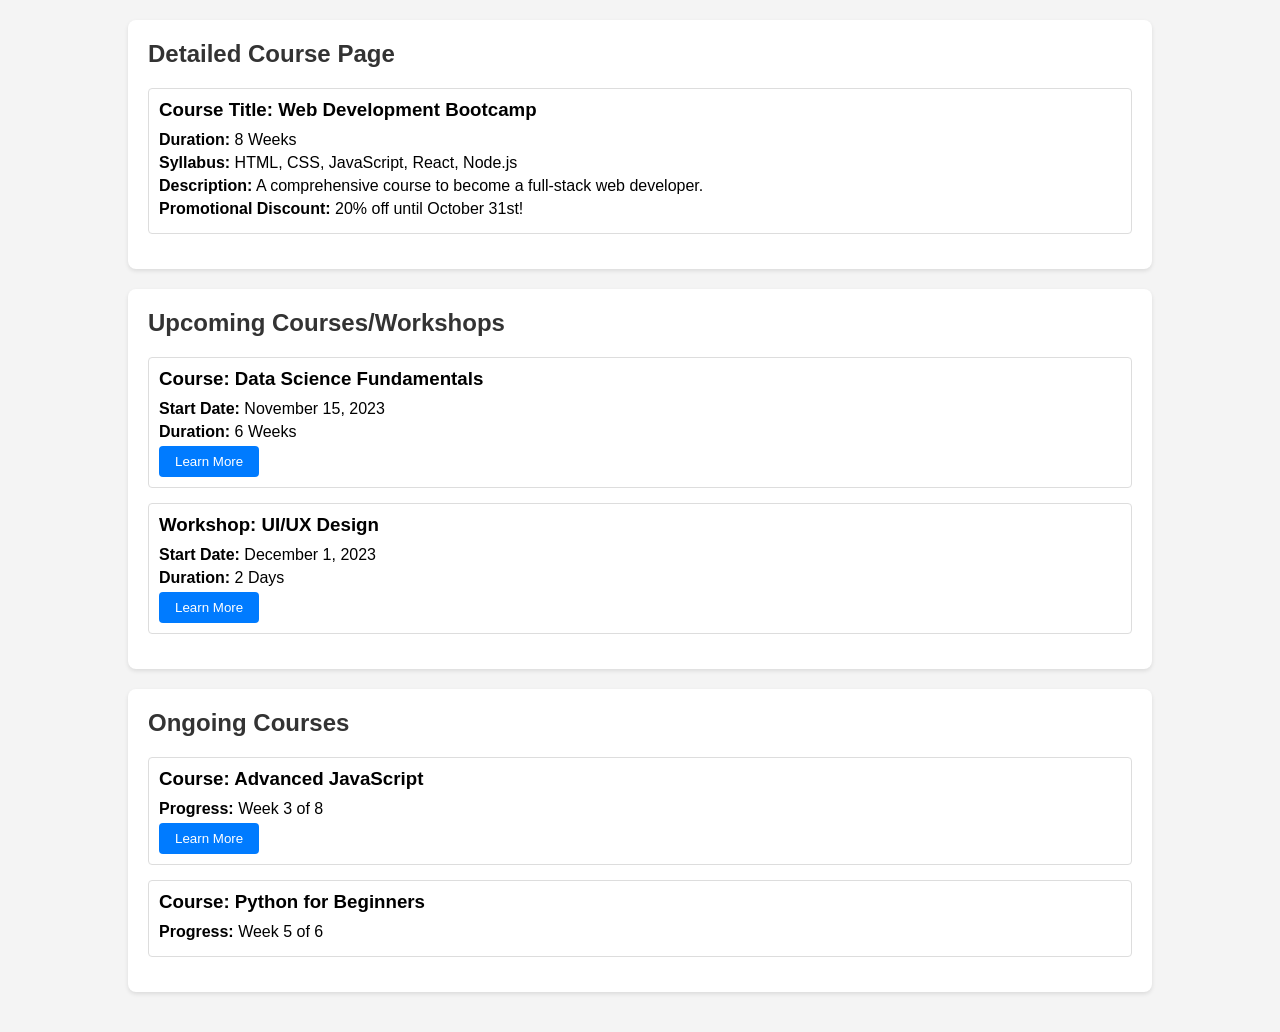
<file: website.html>
<!DOCTYPE html>
<html lang="en">
<head>
    <meta charset="UTF-8">
    <meta name="viewport" content="width=device-width, initial-scale=1.0">
    <title>Course Page</title>
    <style>
        body {
            font-family: Arial, sans-serif;
            margin: 0;
            padding: 0;
            background-color: #f4f4f4;
        }
        .container {
            width: 80%;
            margin: 0 auto;
            padding: 20px;
        }
        h1, h2 {
            color: #333;
        }
        .course-details, .upcoming-courses, .ongoing-courses, .promotional-display {
            background-color: #fff;
            padding: 20px;
            margin-bottom: 20px;
            border-radius: 8px;
            box-shadow: 0 2px 4px rgba(0, 0, 0, 0.1);
        }
        .course-details h2, .upcoming-courses h2, .ongoing-courses h2, .promotional-display h2 {
            margin-top: 0;
        }
        .course-item {
            margin-bottom: 15px;
            padding: 10px;
            border: 1px solid #ddd;
            border-radius: 4px;
        }
        .course-item h3 {
            margin: 0 0 10px;
        }
        .course-item p {
            margin: 5px 0;
        }
        .learn-more-btn {
            background-color: #007bff;
            color: #fff;
            padding: 8px 16px;
            border: none;
            border-radius: 4px;
            cursor: pointer;
        }
        .learn-more-btn:hover {
            background-color: #0056b3;
        }
        .promotional-display {
            background-color: #ffdd57;
            color: #333;
        }
    </style>
</head>
<body>
    <div class="container">
        <!-- Detailed Course Page -->
        <div class="course-details">
            <h2>Detailed Course Page</h2>
            <div class="course-item">
                <h3>Course Title: Web Development Bootcamp</h3>
                <p><strong>Duration:</strong> 8 Weeks</p>
                <p><strong>Syllabus:</strong> HTML, CSS, JavaScript, React, Node.js</p>
                <p><strong>Description:</strong> A comprehensive course to become a full-stack web developer.</p>
                <p><strong>Promotional Discount:</strong> 20% off until October 31st!</p>
            </div>
        </div>

        <!-- Upcoming Courses/Workshops Section -->
        <div class="upcoming-courses">
            <h2>Upcoming Courses/Workshops</h2>
            <div class="course-item">
                <h3>Course: Data Science Fundamentals</h3>
                <p><strong>Start Date:</strong> November 15, 2023</p>
                <p><strong>Duration:</strong> 6 Weeks</p>
                <button class="learn-more-btn" onclick="viewCourseDetails('Data Science Fundamentals')">Learn More</button>
            </div>
            <div class="course-item">
                <h3>Workshop: UI/UX Design</h3>
                <p><strong>Start Date:</strong> December 1, 2023</p>
                <p><strong>Duration:</strong> 2 Days</p>
                <button class="learn-more-btn" onclick="viewCourseDetails('UI/UX Design')">Learn More</button>
            </div>
        </div>

        <!-- Ongoing Courses Section -->
        <div class="ongoing-courses">
            <h2>Ongoing Courses</h2>
            <div class="course-item">
                <h3>Course: Advanced JavaScript</h3>
                <p><strong>Progress:</strong> Week 3 of 8</p>
                <button class="learn-more-btn" onclick="viewCourseDetails('Advanced JavaScript')">Learn More</button>
            </div>
            <div class="course-item">
                <h3>Course: Python for Beginners</h3>
                <p><strong>Progress:</strong> Week 5 of 6</p>
                <button class="learn-more-btn" onclick="viewCourseDetails
</file>
